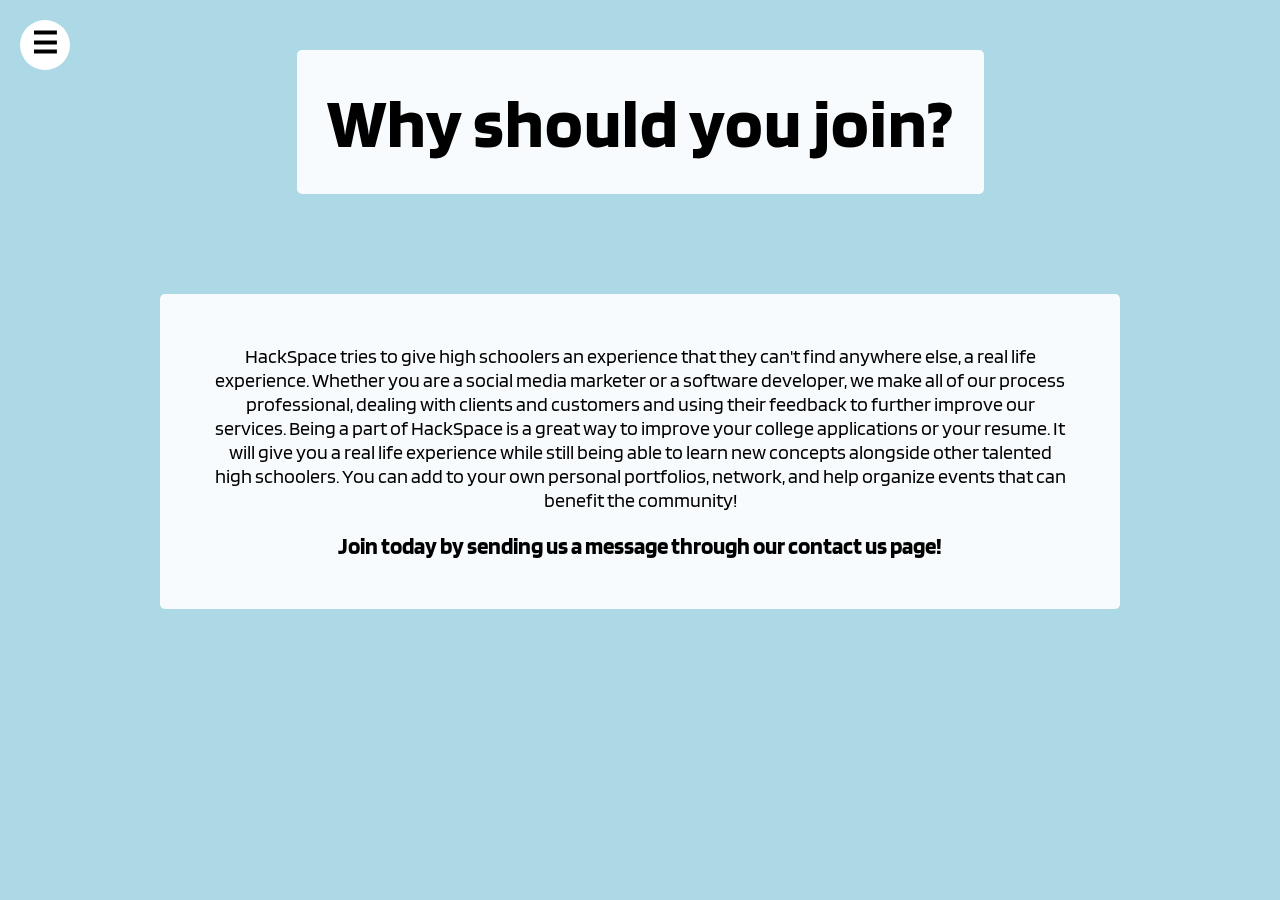
<file: join.html>
<!DOCTYPE html>
<html lang="en" dir="ltr">
  <head>
    <meta charset="utf-8">
    <title>Join Us!</title>
    <link rel="stylesheet" href="css/base.css">
    <link rel="stylesheet" href="css/join.css">
    <link href="https://fonts.googleapis.com/css?family=Blinker&display=swap" rel="stylesheet">
  </head>
  <body><div id="sidebar" class="sidebar">
      <ul style="margin-bottom: none;" class="links-list">
        <li style="color: lightgrey; font-size: 20px; background-color: rgb(60,60,60);" class="sidebar-item sidebar-header"><a class="x" href="#">&#9776;</a><a class="x hackspace" href="#">HackSpace</a></li>
        <li class="sidebar-item">
          <div class="slider" onclick="window.location.href = 'index.html';"></div>
          <a href="index.html" class="sidebar-link">Home</a>
        </li>
        <li class="sidebar-item">
          <div class="slider" onclick="window.location.href = 'our-mission.html';"></div>
          <a href="our-mission.html" class="sidebar-link">Our Mission</a>
        </li>
        <li class="sidebar-item">
          <div class="slider" onclick="window.location.href = 'join.html';"></div>
          <a href="join.html" class="sidebar-link">Why Join?</a>
        </li>
        <li class="sidebar-item">
          <div class="slider" onclick="window.location.href = 'about-us.html';"></div>
          <a href="about-us.html" class="sidebar-link">About Us</a>
        </li>
        <li class="sidebar-item">
          <div class="slider" onclick="window.location.href = 'contact-us.html';"></div>
          <a href="contact-us.html" class="sidebar-link">Contact Us</a>
        </li>
        <li class="sidebar-item">
          <div class="slider" onclick="window.location.href = 'requirements.html';"></div>
          <a href="requirements.html" class="sidebar-link">Requirements</a>
        </li>
        <li class="sidebar-item">
          <div class="slider" onclick="window.location.href = 'projects.html';"></div>
          <a href="projects.html" class="sidebar-link">Our Projects</a>
        </li>
        <li class="sidebar-item">
          <div class="slider" onclick="window.location.href = 'faq.html';"></div>
          <a href="faq.html" class="sidebar-link">FAQ</a>
        </li>
      </ul>
    </div>
    <div class="overlay"></div>
    <a class="sidebar-button" href="#sidebar"><span class="center">&#9776;</span></a>
    <h1 class="main-header">Why should you join?</h1>
    <br>
    <div class="join-container">
      <p>
        HackSpace tries to give high schoolers an experience that they can't find anywhere else, a real life experience.
        Whether you are a social media marketer or a software developer, we make all of our process professional, dealing
        with clients and customers and using their feedback to further improve our services. Being a part of HackSpace
        is a great way to improve your college applications or your resume. It will give you a real life experience
        while still being able to learn new concepts alongside other talented high schoolers. You can add to your own
        personal portfolios, network, and help organize events that can benefit the community!
      </p>
      <p class="bold">
        Join today by sending us
        a message through our contact us page!
      </p>
    </div>
  </body>
</html>
</file>
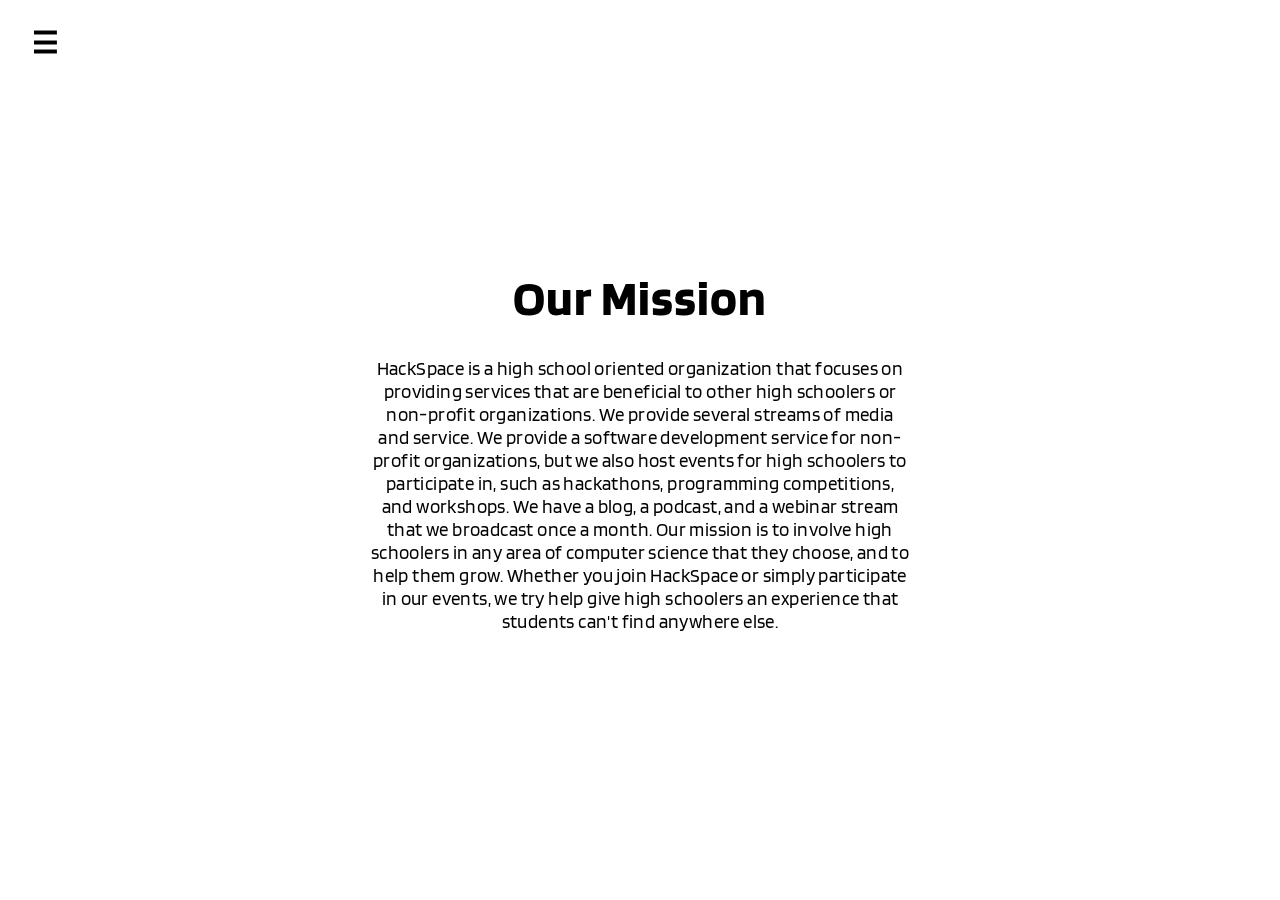
<file: our-mission.html>
<!DOCTYPE html>
<html lang="en" dir="ltr">
  <head>
    <meta charset="utf-8">
    <title>Our Mission</title>
    <link rel="stylesheet" href="css/base.css">
    <link rel="stylesheet" href="css/our-mission.css">
    <link href="https://fonts.googleapis.com/css?family=Blinker&display=swap" rel="stylesheet">
  </head>
  <style media="screen">
    @media (max-width: 1200px) {
      .x {
        font-size: 45px;
      }
      .sidebar {
        width: 40vw;
      }
      .links-list li {
        font-size: 40px;
      }
      .sidebar-button {
        height: 125px;
        width: 125px;
        font-size: 75px;
      }
      .sidebar-item {
        padding: 17.5px 20px;
      }
      .container {
        max-width: none;
        width: 85vw;
        padding: 75px;
      }
      .container h1 {
        font-size: 75px;
      }
      .container p {
        font-size: 40px;
      }
    }
  </style>
  <body>
    <div id="sidebar" class="sidebar">
      <ul style="margin-bottom: none;" class="links-list">
        <li style="color: lightgrey; font-size: 20px; background-color: rgb(60,60,60);" class="sidebar-item sidebar-header"><a class="x" href="#">&#9776;</a><a class="x hackspace" href="#">HackSpace</a></li>
        <li class="sidebar-item">
          <div class="slider" onclick="window.location.href = 'index.html';"></div>
          <a href="index.html" class="sidebar-link">Home</a>
        </li>
        <li class="sidebar-item">
          <div class="slider" onclick="window.location.href = 'our-mission.html';"></div>
          <a href="our-mission.html" class="sidebar-link">Our Mission</a>
        </li>
        <li class="sidebar-item">
          <div class="slider" onclick="window.location.href = 'join.html';"></div>
          <a href="join.html" class="sidebar-link">Why Join?</a>
        </li>
        <li class="sidebar-item">
          <div class="slider" onclick="window.location.href = 'about-us.html';"></div>
          <a href="about-us.html" class="sidebar-link">About Us</a>
        </li>
        <li class="sidebar-item">
          <div class="slider" onclick="window.location.href = 'contact-us.html';"></div>
          <a href="contact-us.html" class="sidebar-link">Contact Us</a>
        </li>
        <li class="sidebar-item">
          <div class="slider" onclick="window.location.href = 'requirements.html';"></div>
          <a href="requirements.html" class="sidebar-link">Requirements</a>
        </li>
        <li class="sidebar-item">
          <div class="slider" onclick="window.location.href = 'projects.html';"></div>
          <a href="projects.html" class="sidebar-link">Our Projects</a>
        </li>
        <li class="sidebar-item">
          <div class="slider" onclick="window.location.href = 'faq.html';"></div>
          <a href="faq.html" class="sidebar-link">FAQ</a>
        </li>
      </ul>
    </div>
    <div class="overlay"></div>
    <a class="sidebar-button" href="#sidebar"><span class="center">&#9776;</span></a>
    <div class="container">
      <h1 class="mission-header">Our Mission</h1>
      <p>
        HackSpace is a high school oriented organization that focuses on providing services that are beneficial to other
        high schoolers or non-profit organizations. We provide several streams of media and service. We provide a software
        development service for non-profit organizations, but we also host events for high schoolers to participate in, such
        as hackathons, programming competitions, and workshops. We have a blog, a podcast, and a webinar stream that we
        broadcast once a month. Our mission is to involve high schoolers in any area of computer science that they choose,
        and to help them grow. Whether you join HackSpace or simply participate in our events, we try help give high
        schoolers an experience that students can't find anywhere else.
      </p>
    </div>
  </body>
</html>
</file>
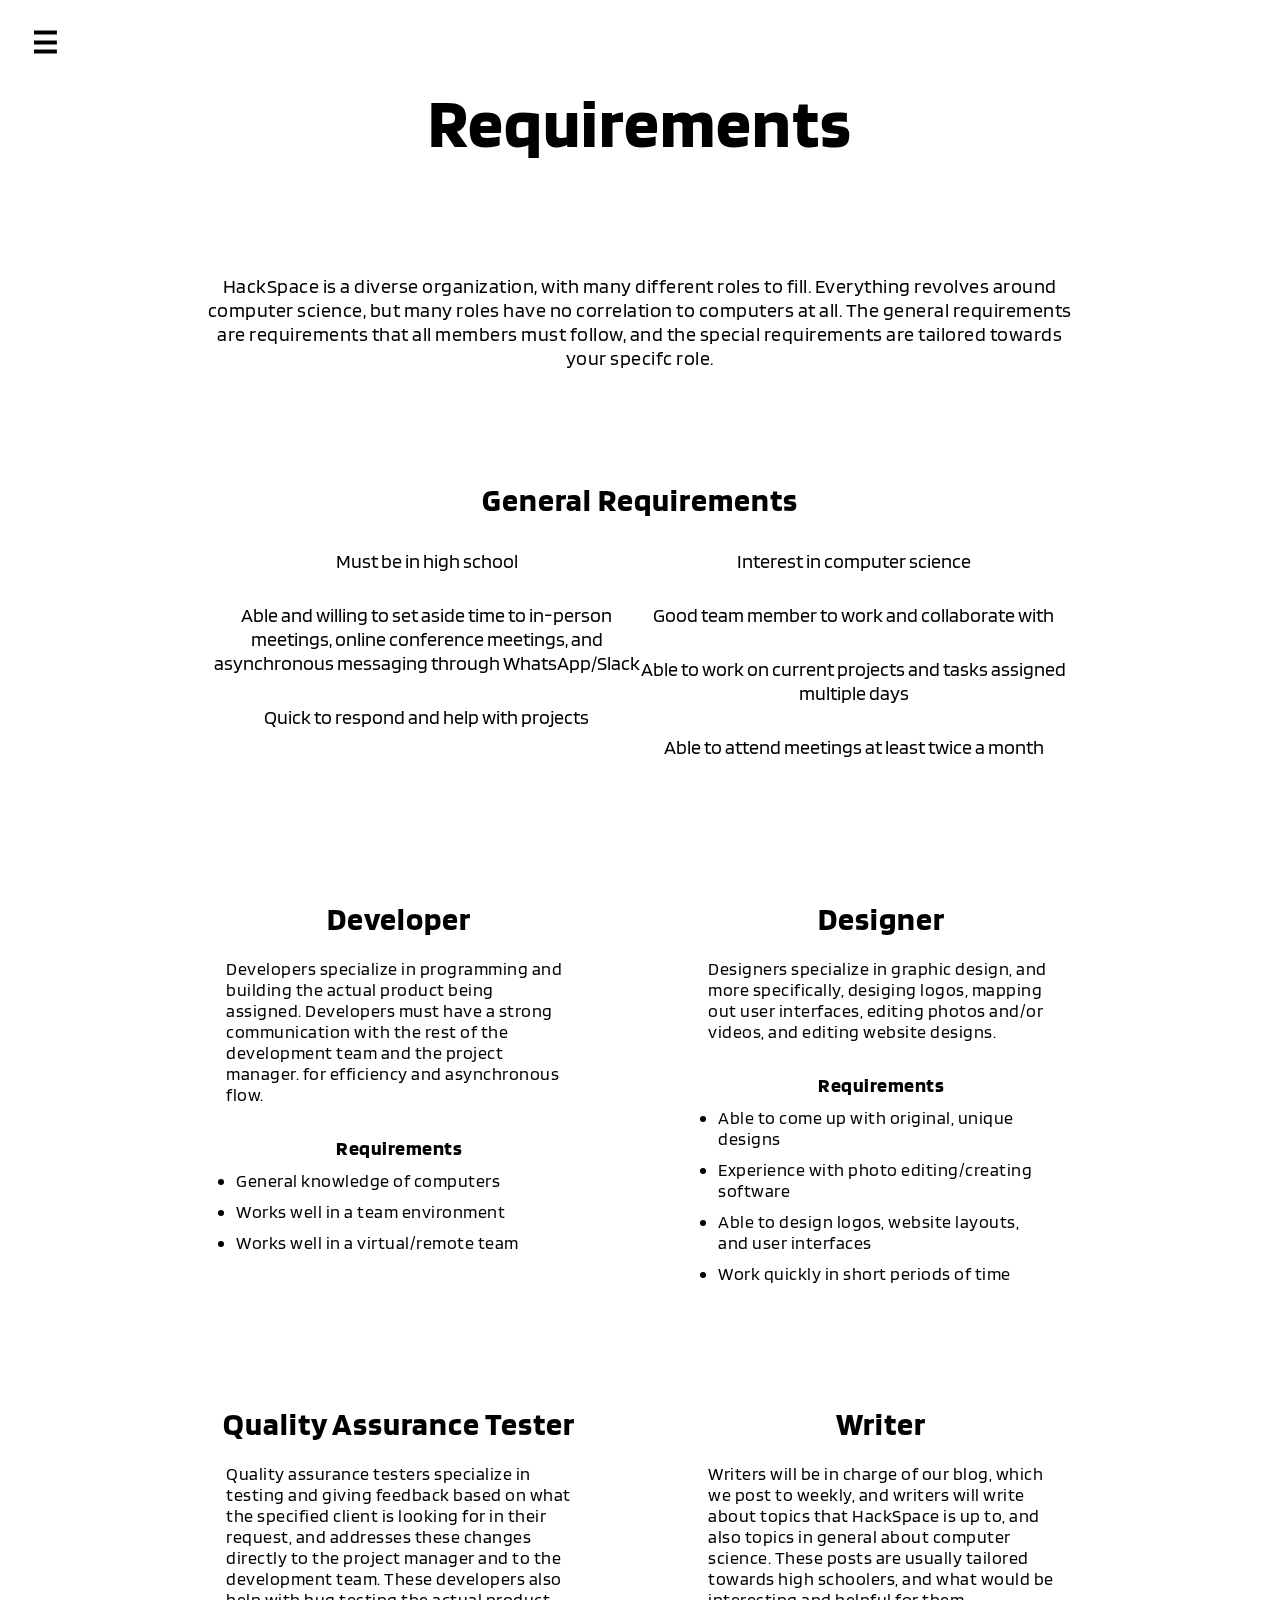
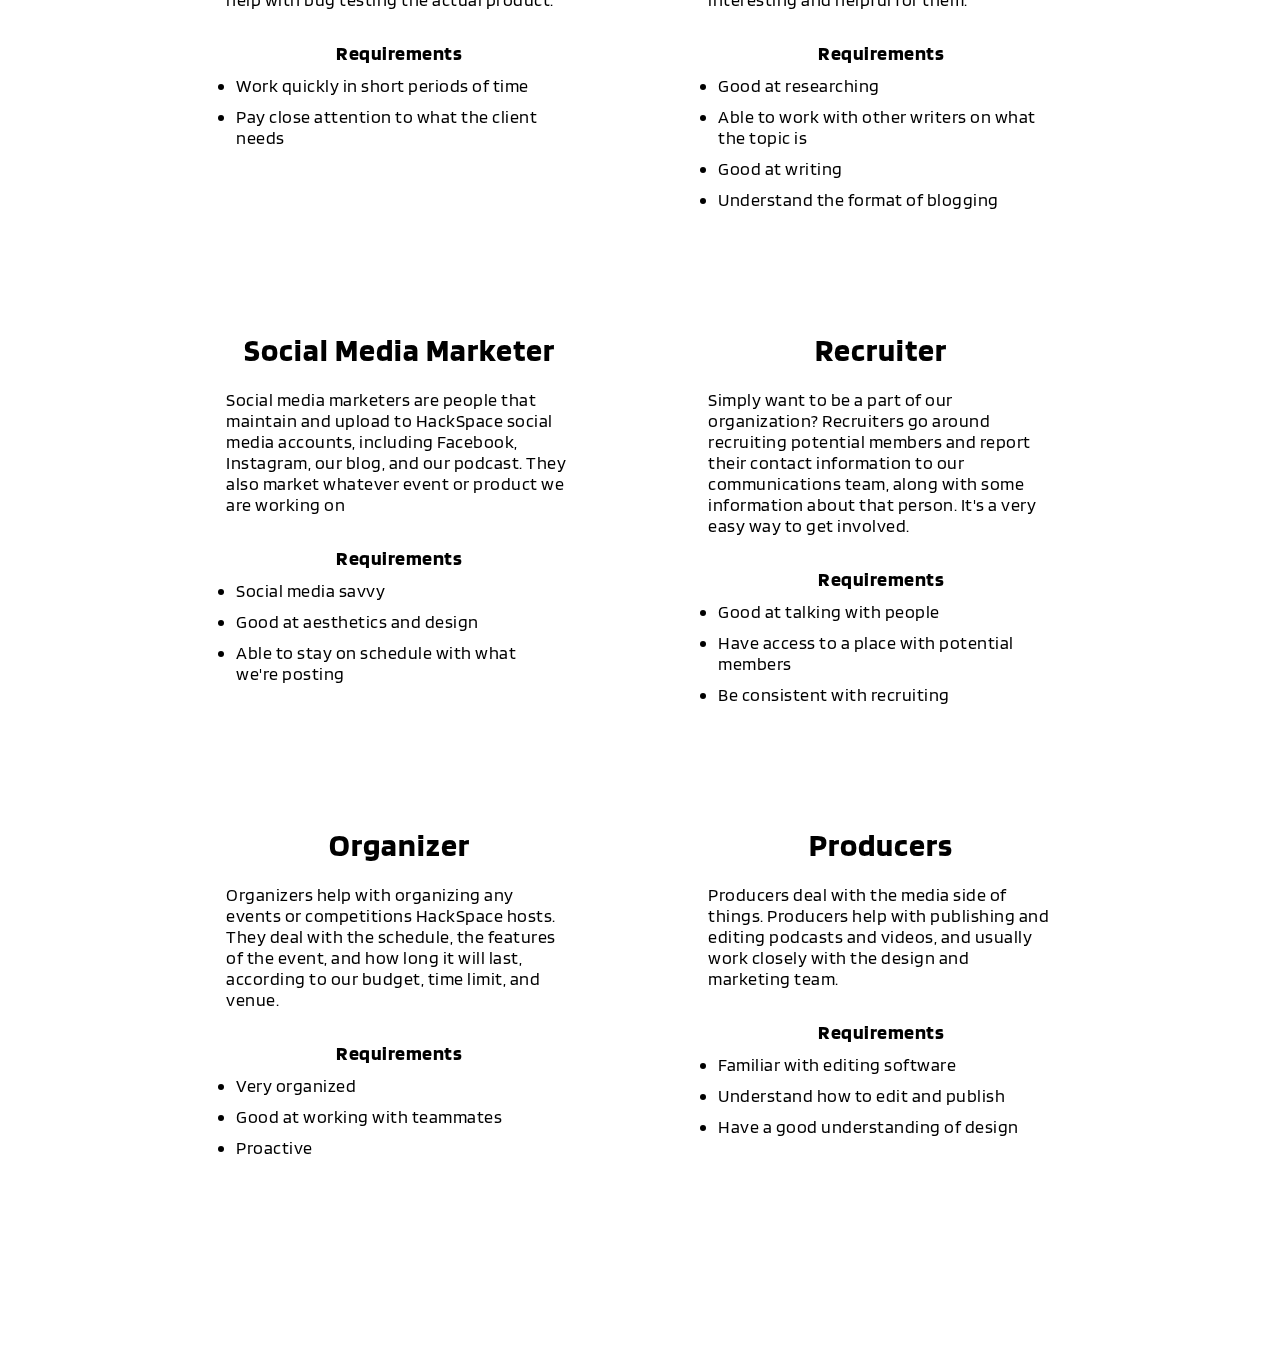
<file: requirements.html>
<!DOCTYPE html>
<html lang="en" dir="ltr">
  <head>
    <meta charset="utf-8">
    <title>HackSpace - Requirements</title>
    <link rel="stylesheet" href="css/base.css">
    <link rel="stylesheet" href="css/requirements.css">
    <link href="https://fonts.googleapis.com/css?family=Blinker&display=swap" rel="stylesheet">
  </head>
  <style media="screen">
    @media (max-width: 1200px) {
      .x {
        font-size: 45px;
      }
      .sidebar {
        width: 40vw;
      }
      .links-list li {
        font-size: 40px;
      }
      .general {
        display: inline-block;
      }
      .requirements-container {
        grid-template-columns: repeat(auto-fill, 45%);
      }
      .sidebar-button {
        height: 125px;
        width: 125px;
        font-size: 75px;
      }
      .sidebar-item {
        padding: 17.5px 20px;
      }
      .requirements-header {
        font-size: 100px;
      }
      .requirements-description {
        font-size: 50px;
      }
      .requirements-container > * h1 {
        font-size: 60px;
      }
      .requirements-container > * :not(h1) {
        font-size: 40px;
      }
      .requirements {
        padding: 30px;
      }
    }
  </style>
  <body style="text-align: center;">
    <div id="sidebar" class="sidebar">
      <ul style="margin-bottom: none;" class="links-list">
        <li style="color: lightgrey; font-size: 20px; background-color: rgb(60,60,60);" class="sidebar-item sidebar-header"><a class="x" href="#">&#9776;</a><a class="x hackspace" href="#">HackSpace</a></li>
        <li class="sidebar-item">
          <div class="slider" onclick="window.location.href = 'index.html';"></div>
          <a href="index.html" class="sidebar-link">Home</a>
        </li>
        <li class="sidebar-item">
          <div class="slider" onclick="window.location.href = 'our-mission.html';"></div>
          <a href="our-mission.html" class="sidebar-link">Our Mission</a>
        </li>
        <li class="sidebar-item">
          <div class="slider" onclick="window.location.href = 'join.html';"></div>
          <a href="join.html" class="sidebar-link">Why Join?</a>
        </li>
        <li class="sidebar-item">
          <div class="slider" onclick="window.location.href = 'about-us.html';"></div>
          <a href="about-us.html" class="sidebar-link">About Us</a>
        </li>
        <li class="sidebar-item">
          <div class="slider" onclick="window.location.href = 'contact-us.html';"></div>
          <a href="contact-us.html" class="sidebar-link">Contact Us</a>
        </li>
        <li class="sidebar-item">
          <div class="slider" onclick="window.location.href = 'requirements.html';"></div>
          <a href="requirements.html" class="sidebar-link">Requirements</a>
        </li>
        <li class="sidebar-item">
          <div class="slider" onclick="window.location.href = 'projects.html';"></div>
          <a href="projects.html" class="sidebar-link">Our Projects</a>
        </li>
        <li class="sidebar-item">
          <div class="slider" onclick="window.location.href = 'faq.html';"></div>
          <a href="faq.html" class="sidebar-link">FAQ</a>
        </li>
      </ul>
    </div>
    <div class="overlay"></div>
    <a class="sidebar-button" href="#sidebar"><span class="center">&#9776;</span></a>
    <h1 class="requirements-header">Requirements</h1>
    <br>
    <p class="requirements-description">
      HackSpace is a diverse organization, with many different roles to fill. Everything revolves around computer science, but many roles have no correlation to computers at all. The general requirements are requirements that all members must follow, and the special requirements are tailored towards your specifc role.
    </p>
    <div class="requirements-container">
      <div class="general">
        <h1 class="general-header">General Requirements</h1>
        <div class="left">
          <ul class="general-requirements-list">
            <li>Must be in high school</li>
            <li>Able and willing to set aside time to in-person meetings, online conference meetings, and asynchronous messaging through WhatsApp/Slack</li>
            <li>Quick to respond and help with projects</li>
          </ul>
        </div>
        <div class="right">
          <ul class="general-requirements-list">
            <li>Interest in computer science</li>
            <li>Good team member to work and collaborate with</li>
            <li>Able to work on current projects and tasks assigned multiple days</li>
            <li>Able to attend meetings at least twice a month</li>
          </ul>
        </div>
      </div>
      <div class="special-requirements-container">
        <div class="requirements requirements1">
          <h1 class="requirement-header">Developer</h1>
          <div class="description">
            Developers specialize in programming and building the actual product being assigned. Developers must have a strong communication with the rest of the development team and the project manager.
            for efficiency and asynchronous flow.
            <h3 class="requirement-header">Requirements</h3>
            <ul class="requirements-list">
              <li>General knowledge of computers</li>
              <li>Works well in a team environment</li>
              <li>Works well in a virtual/remote team</li>
            </ul>
          </div>
        </div>
        <div class="requirements requirements2">
          <h1 class="requirement-header">Designer</h1>
          <div class="description">
            Designers specialize in graphic design, and more specifically, desiging logos, mapping out user interfaces, editing photos and/or videos,
            and editing website designs.
            <h3 class="requirement-header">Requirements</h3>
            <ul class="requirements-list">
              <li>Able to come up with original, unique designs</li>
              <li>Experience with photo editing/creating software</li>
              <li>Able to design logos, website layouts, and user interfaces</li>
              <li>Work quickly in short periods of time</li>
            </ul>
          </div>
        </div>
        <div class="requirements requirements4">
          <h1 class="requirement-header">Quality Assurance Tester</h1>
          <div class="description">
            Quality assurance testers specialize in testing and giving feedback based on what the specified client
            is looking for in their request, and addresses these changes directly to the project manager and to the development team. These
            developers also help with bug testing the actual product.
            <h3 class="requirement-header">Requirements</h3>
            <ul class="requirements-list">
              <li>Work quickly in short periods of time</li>
              <li>Pay close attention to what the client needs</li>
            </ul>
          </div>
        </div>
        <div class="requirements requirements4">
          <h1 class="requirement-header">Writer</h1>
          <div class="description">
            Writers will be in charge of our blog, which we post to weekly, and writers will write about topics
            that HackSpace is up to, and also topics in general about computer science. These posts are usually
            tailored towards high schoolers, and what would be interesting and helpful for them.
            <h3 class="requirement-header">Requirements</h3>
            <ul class="requirements-list">
              <li>Good at researching</li>
              <li>Able to work with other writers on what the topic is</li>
              <li>Good at writing</li>
              <li>Understand the format of blogging</li>
            </ul>
          </div>
        </div>
        <div class="requirements requirements4">
          <h1 class="requirement-header">Social Media Marketer</h1>
          <div class="description">
            Social media marketers are people that maintain and upload to HackSpace social media accounts, including
            Facebook, Instagram, our blog, and our podcast. They also market whatever event or product we are working on
            <h3 class="requirement-header">Requirements</h3>
            <ul class="requirements-list">
              <li>Social media savvy</li>
              <li>Good at aesthetics and design</li>
              <li>Able to stay on schedule with what we're posting</li>
            </ul>
          </div>
        </div>
        <div class="requirements requirements4">
          <h1 class="requirement-header">Recruiter</h1>
          <div class="description">
            Simply want to be a part of our organization? Recruiters go around recruiting potential members and report
            their contact information to our communications team, along with some information about that person. It's a
            very easy way to get involved.
            <h3 class="requirement-header">Requirements</h3>
            <ul class="requirements-list">
              <li>Good at talking with people</li>
              <li>Have access to a place with potential members</li>
              <li>Be consistent with recruiting</li>
            </ul>
          </div>
        </div>
        <div class="requirements requirements4">
          <h1 class="requirement-header">Organizer</h1>
          <div class="description">
            Organizers help with organizing any events or competitions HackSpace hosts. They deal with the schedule,
            the features of the event, and how long it will last, according to our budget, time limit, and venue.
            <h3 class="requirement-header">Requirements</h3>
            <ul class="requirements-list">
              <li>Very organized</li>
              <li>Good at working with teammates</li>
              <li>Proactive</li>
            </ul>
          </div>
        </div>
        <div class="requirements requirements4">
          <h1 class="requirement-header">Producers</h1>
          <div class="description">
            Producers deal with the media side of things. Producers help with publishing and editing podcasts and videos,
            and usually work closely with the design and marketing team.
            <h3 class="requirement-header">Requirements</h3>
            <ul class="requirements-list">
              <li>Familiar with editing software</li>
              <li>Understand how to edit and publish</li>
              <li>Have a good understanding of design</li>
            </ul>
          </div>
        </div>
      </div>
    </div>
  </body>
</html>
</file>
<file: css/base.css>
* {
  padding: 0;
  margin: 0;
  box-sizing: border-box;
  font-family: Blinker;
}

h1 {
  letter-spacing: 1px;
}

.main-header {
  color: white;
}

.hackspace {
  font-size: 25px;
}

.header {
  position: relative;
  display: flex;
  align-items: center;
  justify-content: center;
  height: 90px;
  background-color: rgb(48,48,48);
}

.sidebar {
  position: fixed;
  height: 100%;
  width: 15vw;
  background-color: rgb(70,70,70);
  transition: all .2s;
  z-index: 30;
  left: -100vw;
  transition: all .2s;
}

.sidebar-header {
  border-top: 1px solid rgb(38,38,38)
}

.sidebar-item {
  padding: 10px 20px;
  cursor: pointer;
  display: flex;
  align-items: center;
  position: relative;
}

.sidebar-item:hover .slider {
  animation-name: slide-out-vertical;
  animation-duration: .2s;
  background-color: rgb(48,48,48);
  width: 100%;
}

.slider {
  display: block;
  position: absolute;
  left: 50%;
  transform: translateX(-50%);
  width: 0%;
  height: 100%;
  background-color: pink;
  z-index: 2
}

.sidebar-item:hover .sidebar-link {
  color: white;
  text-decoration: none;
}

.sidebar-link {
  color: rgb(154, 154, 154);
  text-decoration: none;
  z-index: 10;
}

.sidebar:target {
  position: fixed;
  left: 0;
}

.sidebar:target + .body {
  position: absolute;
  top: 0;
  right: 0;
  bottom: 0;
  left: 15vw;
  width: 85vw;
}

.sidebar:target + .overlay {
  z-index: 10;
  opacity: 1;
}

.sidebar-button {
  position: fixed;
  top: 20px;
  left: 20px;
  font-size: 30px;
  font-weight: bold;
  height: 50px;
  width: 50px;
  background-color: white;
  border-radius: 50%;
  text-decoration: none;
  color: black;
  transition: all .2s;
  z-index: 1;
}

.sidebar-button:hover {
  text-decoration: none;
  background-color: #ccc;
  color: black;
}

.search-button-icon {
  height: 75%;
  margin-left: 10px;
}

.overlay {
  position: fixed;
  display: inline-block;
  top: 0;
  left: 0;
  height: 100%;
  width: 100%;
  background-color: rgba(0,0,0,.75);
  z-index: -1;
  opacity: 0;
}

.center {
  position: absolute;
  top: 44.5%;
  left: 50%;
  transform: translate(-50%, -50%);
}

.x {
  color: lightgrey;
  font-size: 30px;
  margin-right: 10px;
  text-decoration: none;
  transition: all .2s;
}

.x:hover {
  text-decoration: none;
  color: white;
}

@keyframes slide-out-vertical {
  0% {
    width: 0%;
  }

  100% {
    width: 100%;
  }
}
</file>
<file: css/join.css>
body {
  text-align: center;
  height: 100vh;
  background-color: lightblue;
  background-image: url("https://images.unsplash.com/photo-1504384308090-c894fdcc538d?ixlib=rb-1.2.1&ixid=eyJhcHBfaWQiOjEyMDd9&auto=format&fit=crop&w=800&q=60");
  background-size: cover;
  background-position: center center;
  background-repeat: no-repeat;
  overflow: hidden;
}

.main-header {
  display: inline-block;
  background-color: rgba(255,255,255,.9);
  padding: 30px;
  border-radius: 5px;
  color: black;
  margin: 50px 0;
  font-size: 70px;
}

.join-container {
  display: inline-block;
  background-color: rgba(255,255,255,.9);
  padding: 50px;
  border-radius: 5px;
  margin-top: 50px;
  font-size: 20px;
  width: 75%;
}

.bold {
  margin-top: 20px;
  font-weight: bold;
  font-size: 22.5px;
}
</file>
<file: css/our-mission.css>
body {
  text-align: center;
  height: 100vh;
  background-image: url("https://images.unsplash.com/photo-1497493292307-31c376b6e479?ixlib=rb-1.2.1&ixid=eyJhcHBfaWQiOjEyMDd9&auto=format&fit=crop&w=800&q=60");
  background-size: cover;
  background-position: center center;
  background-repeat: no-repeat;
  overflow: hidden;
}

.container {
  background-color: rgba(255,255,255,.85);
  border-radius: 5px;
  padding: 50px;
  display: inline-block;
  max-width: 75%;
  position: absolute;
  top: 50%;
  left: 50%;
  transform: translate(-50%, -50%);
}

.mission-header {
  font-size: 50px;
  border-radius: 3px;
}

.container p {
  letter-spacing: .4px;
  margin-top: 30px;
  font-size: 19px;
}
</file>
<file: css/requirements.css>
body {
  background-image: url("https://images.unsplash.com/photo-1500627965408-b5f2c8793f17?ixlib=rb-1.2.1&ixid=eyJhcHBfaWQiOjEyMDd9&auto=format&fit=crop&w=800&q=60");
  background-repeat: no-repeat;
  background-attachment: fixed;
  background-size: cover;
  background-position: center center;
}

.requirements-header, .requirements-description {
  display: inline-block;
  background-color: rgba(255,255,255,.85);
  margin-top: 50px;
  padding: 30px;
  border-radius: 3px;
  text-align: center;
}

.requirements-header {
  font-size: 70px;
}

.requirements-list {
  text-align: left;
}

.requirements-list li {
  margin: 10px;
}

.requirement-header {
  margin: 5px 0;
}

.general-requirements-list {
  list-style: none;
}

.general-requirements-list li {
  font-size: 20px;
}

.requirements-description {
  letter-spacing: .5px;
  font-size: 20px;
  width: 73%;
  border-radius: 5px;
}

.general-requirements-list li {
  margin: 30px 0;
}

.requirements-container {
  display: grid;
  grid-template-columns: repeat(2, 45%);
  width: 75%;
  margin: 50px auto 150px auto;
  grid-gap: 50px;
  justify-content: center;
}

.general {
  display: grid;
  grid-template-columns: 50% 50%;
  grid-column: 1/3;
  background-color: rgba(255,255,255,.85);
  border-radius: 5px;
  text-align: center;
  padding: 30px;
}

.general-header {
  grid-column: 1/3;
}

.left {
  grid-column: 1/2;
}

.right {
  grid-column: 2/3;
}

.requirements {
  position: relative;
  background-color: rgba(255,255,255,.85);
  border-radius: 5px;
  text-align: center;
}

.description {
  display: inline-block;
  width: 80%;
  font-size: 17.5px;
  letter-spacing: .5px;
  transition: all .2s;
  margin: 20px 0 30px 0;
  text-align: left;
}

.requirement {
  transition: all .2s;
  opacity: 0;
}

.requirement-header {
  width: 85%;
  margin: 30px auto 0 auto;
  text-align: center;
}

.special-requirements-container {
  grid-column: 1/3;
  display: grid;
  grid-template-columns: repeat(auto-fill, minmax(400px, 1fr));
  grid-gap: 50px;
}
</file>
